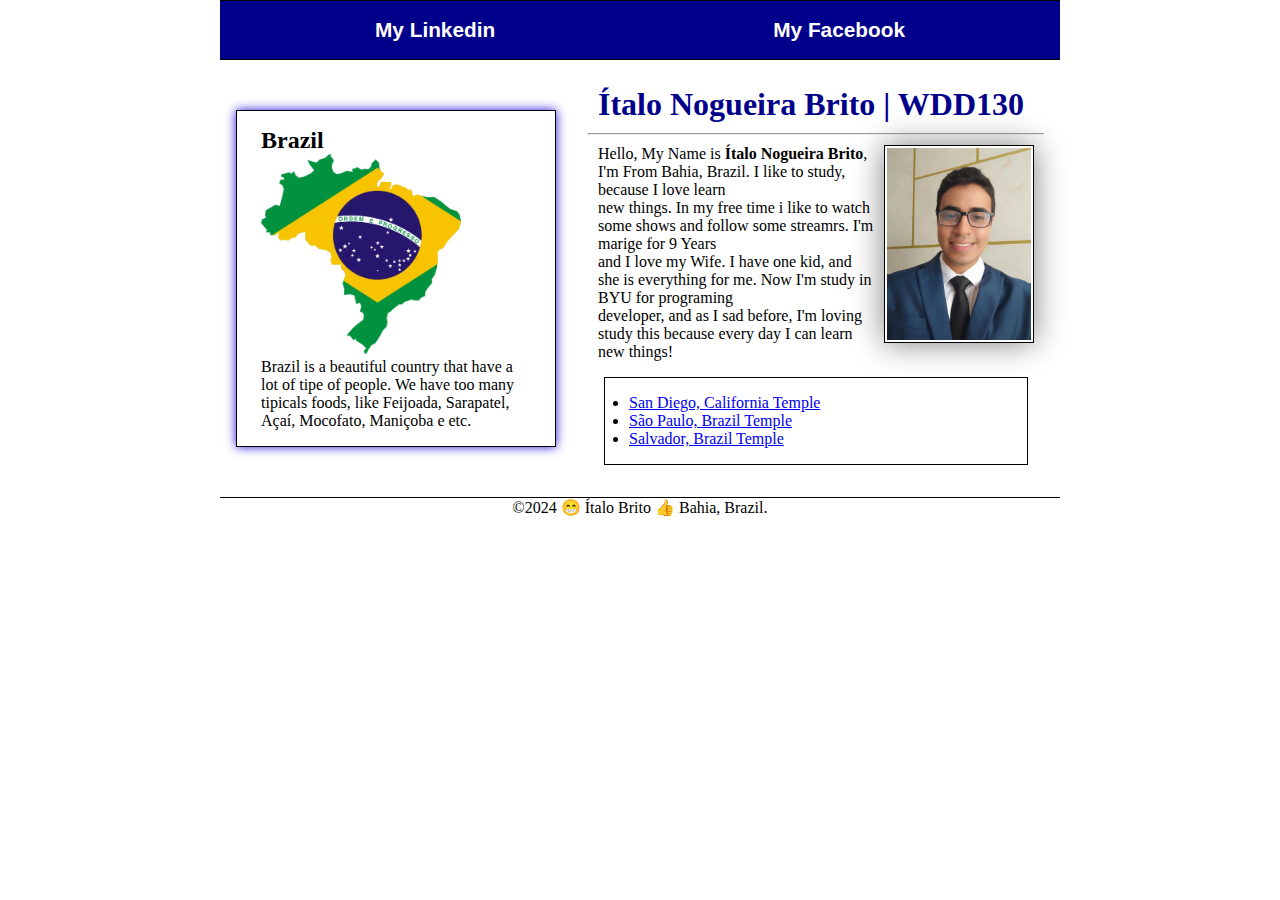
<file: index.html>
<!DOCTYPE html>
<html lang="en">
<head>
    <meta charset="UTF-8">
    <meta name="viewport" content="width=device-width, initial-scale=1.0">
    <title>Ítalo Nogueira Brito | WDD130</title>
    <meta name="description" content="Ítalo Brito, WDD130, Index Page">
    <meta name="author" content="Ítalo Brito">
    <link rel="stylesheet" href="style.css">
</head>
<body>
    <header>
        <nav>
            <a href="https://www.linkedin.com/in/ítalobrito/" target="_blank">My Linkedin</a>
            <a href="https://www.facebook.com/elder.brito.12/?locale=pt_BR" target="_blank">My Facebook</a>
        </nav>
    </header>
    <div class="grid">
        <main>
            <h1>Ítalo Nogueira Brito | WDD130</h1>
            <hr>
            <img src="images/profile.webp" alt="Hello, my name is Ítalo Brito" width="200">
            <p>Hello, My Name is <strong>Ítalo Nogueira Brito</strong>, I'm From Bahia, Brazil. I like to study, because I love learn <br>
               new things. In my free time i like to watch some shows and follow some streamrs. I'm marige for 9 Years <br>
               and I love my Wife. I have one kid, and she is everything for me. Now I'm study in BYU for programing <br>
               developer, and as I sad before, I'm loving study this because every day I can learn new things!
            <ul class="box">
                <li><a href="https://www.churchofjesuschrist.org/temples/details/san-diego-california-temple?lang=eng" target="_blank">San Diego, California Temple</a></li>
                <li><a href="https://www.churchofjesuschrist.org/temples/details/sao-paulo-brazil-temple?lang=eng" target="_blank">São Paulo, Brazil Temple</a></li>
                <li><a href="https://www.churchofjesuschrist.org/temples/details/salvador-brazil-temple?lang=eng" target="_blank">Salvador, Brazil Temple</a></li>
            </ul>   
        </main>
        <aside class="box">
            <h2>Brazil</h2>
            <img src="images/Brazil-Flag-Map.webp" alt="Brazil Flag Map">
            <p>Brazil is a beautiful country that have a lot of tipe of people. We have too many tipicals foods, like Feijoada, Sarapatel, Açaí, Mocofato, Maniçoba e etc.</p>
        </aside>
    </div>
    
    <footer>
        <p>&copy;2024 😁 Ítalo Brito 👍 Bahia, Brazil.</p>
    </footer>
    
</body>
<!--Last Date that was modified, 12/05/2024-->
</html>
</file>
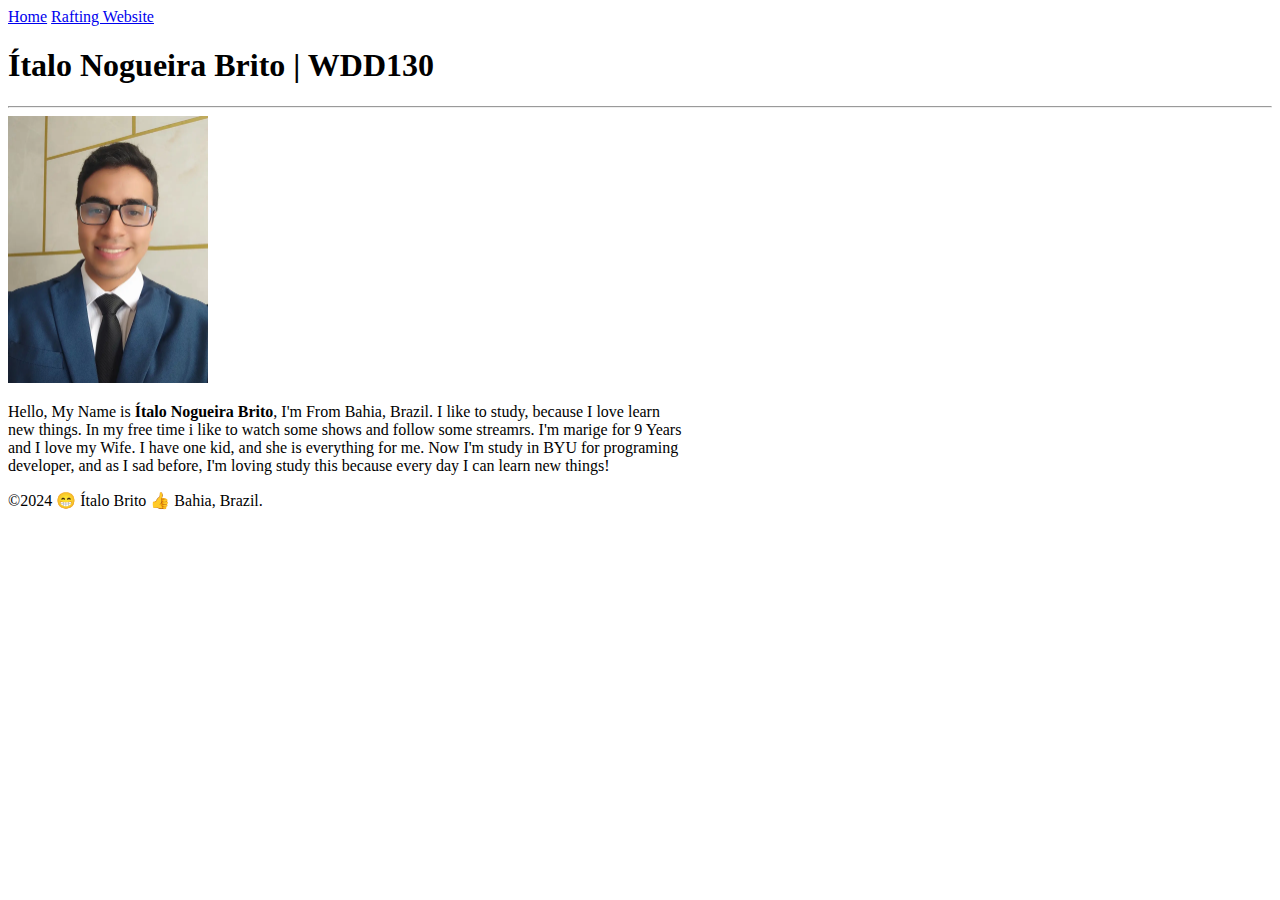
<file: Week01/index.html>
<!DOCTYPE html>
<html lang="en">
<head>
    <meta charset="UTF-8">
    <meta name="viewport" content="width=device-width, initial-scale=1.0">
    <title>Ítalo Nogueira Brito | WDD130</title>
</head>
<body>
    <header>
        <nav>
            <a href="#">Home</a>
            <a href="wwr/">Rafting Website</a>
        </nav>
    </header>
    <main>
        <h1>Ítalo Nogueira Brito | WDD130</h1>
        <hr>
        <img src="images/profile.webp" alt="Hello, my name is Ítalo Brito" width="200">
        <p>Hello, My Name is <strong>Ítalo Nogueira Brito</strong>, I'm From Bahia, Brazil. I like to study, because I love learn <br>
           new things. In my free time i like to watch some shows and follow some streamrs. I'm marige for 9 Years <br>
           and I love my Wife. I have one kid, and she is everything for me. Now I'm study in BYU for programing <br>
           developer, and as I sad before, I'm loving study this because every day I can learn new things!</p>
    </main>
    <footer>
        <p>&copy;2024 😁 Ítalo Brito 👍 Bahia, Brazil.</p>
    </footer>
    
</body>
</html>
</file>
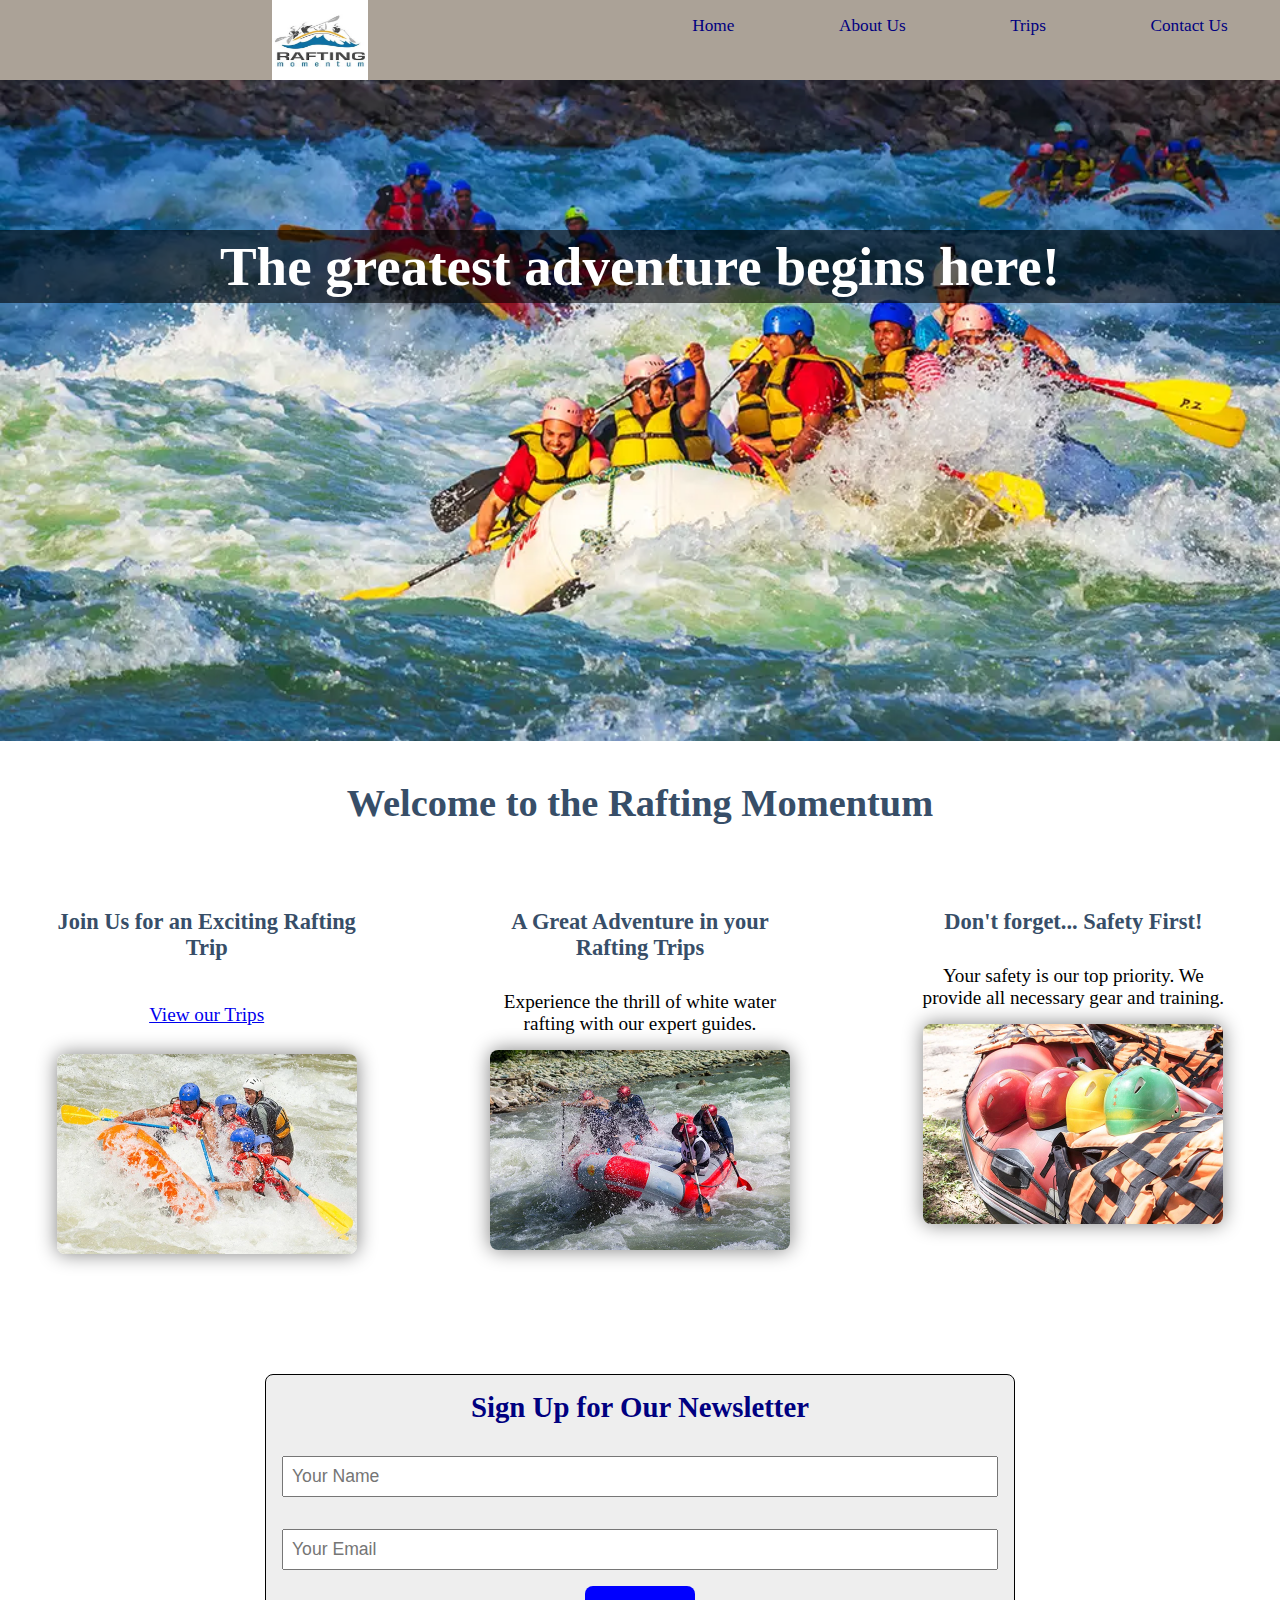
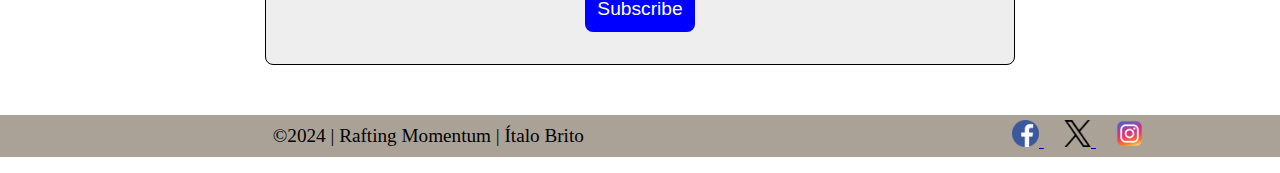
<file: wwr/index.html>
<!DOCTYPE html>
<html lang="en">
<head>
    <meta charset="UTF-8">
    <meta name="viewport" content="width=device-width, initial-scale=1.0">
    <meta name="description" content="Home">
    <title>Home Rifting Momentum</title>
    <link rel="stylesheet" href="styles/rafting.css">
    <link rel="preconnect" href="https://fonts.googleapis.com">
    <link rel="preconnect" href="https://fonts.gstatic.com" crossorigin>
    <link href="https://fonts.googleapis.com/css2?family=Bebas+Neue&family=Montserrat:ital,wght@0,100..900;1,100..900&display=swap" rel="stylesheet">
    
</head>
<body class="bodyc">
    <header class="grid1">
        <img src="images/rafting-momentum.jpg" alt="Logo">
        <nav>
            <a href="index.html">Home</a>
            <a href="about.html">About Us</a>
            <a href="trips.html">Trips</a>
            <a href="contact.html">Contact Us</a>
        </nav>
    </header>
    <main>
        <div class="hero">
            <img src="images/rafting-home.webp" alt="rafting-home">
            <h1>The greatest adventure begins here!</h1>            
        </div>
        <h1 class="h">Welcome to the Rafting Momentum</h1>        
        <div class="imgh">
            <div class="imgh1">
                <h3>Join Us for an Exciting Rafting Trip</h3>
                <a class="a" href="trips.html">View our Trips</a>
                <img class="imgh2" src="images/trip-visit.webp" alt="trip-visit" width="300">
            </div>
            <div class="imgh1">
                <h3>A Great Adventure in your Rafting Trips</h3>
                <p class="p">Experience the thrill of white water rafting with our expert guides.</p>
                <img class="imgh2" src="images/adventure.webp" alt="adventure" width="300">
            </div>
            <div class="imgh1">
                <h3>Don't forget... Safety First!</h3>
                <p class="p">Your safety is our top priority. We provide all necessary gear and training.</p>
                <img class="imgh2" src="images/history.webp" alt="safety" width="300">
            </div>
        </div>
        <form class="formh">
            <h2 class="legendh">Sign Up for Our Newsletter</h2>
            <label for="ifullname"></label>
            <input type="text" name="fullname" id="ifullname" placeholder="Your Name">
            <label for="iemail"></label>
            <input type="email" name="email" id="iemail" placeholder="Your Email">
            <button type="submit">Subscribe  </button>
        </form>
    </main>
    <footer>
        <p>&copy;2024 | Rafting Momentum | Ítalo Brito </p>
        <nav class="sociallinks">
            <a href="https://facebook.com"> <img src="images/facebook-logo.webp" alt="Facebook">
            </a>                
            <a href="https://x.com"> <img src="images/X.webp" alt="X">
            </a>                
            <a href="https://instagram.com"> <img src="images/instagram-logo.webp" alt="Instagram"> 
            </a>                   
        </nav>
    </footer>
</body>
</html>
</file>
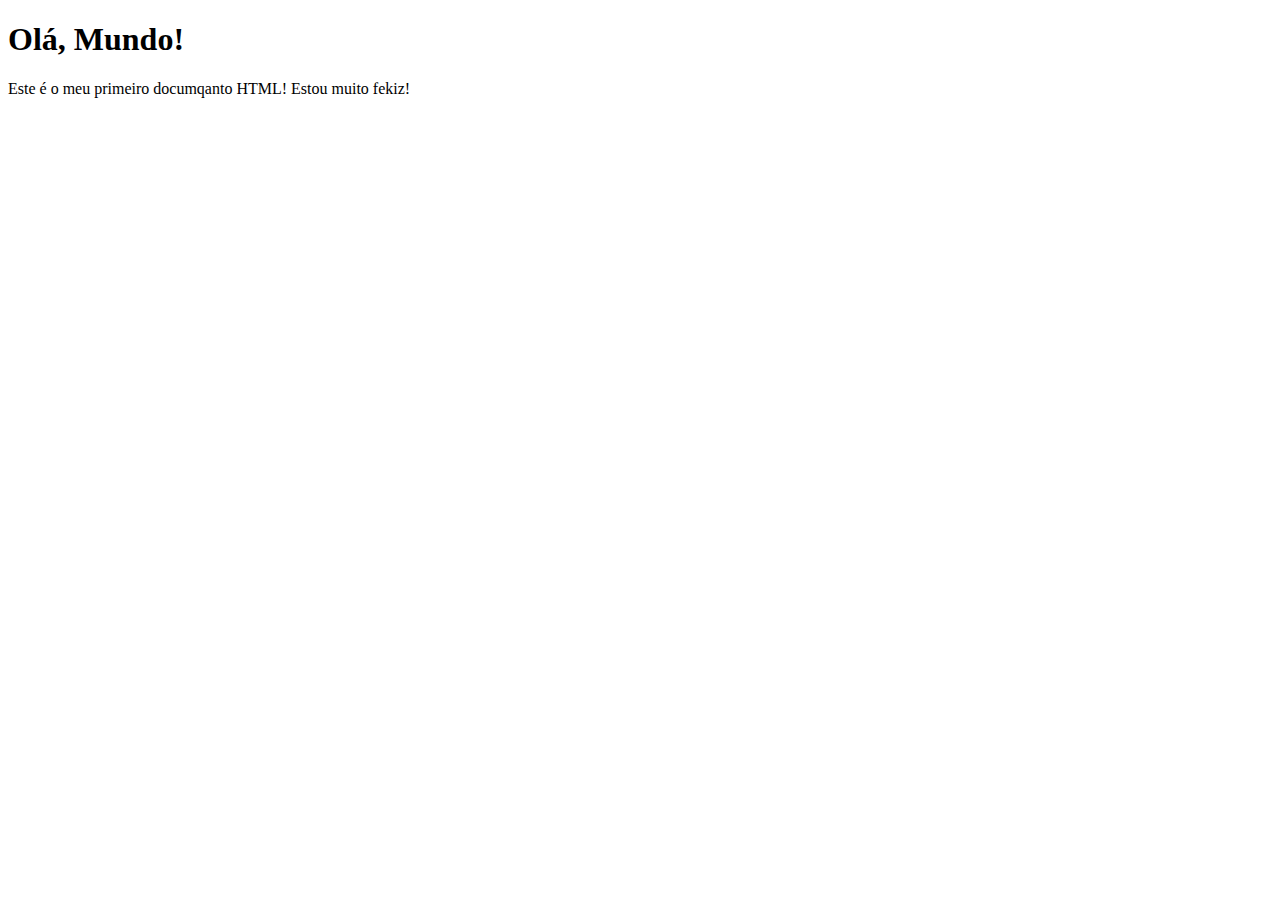
<file: test.html>
<!DOCTYPE html>
<html lang="en">
<head>
    <meta charset="UTF-8">
    <meta name="viewport" content="width=device-width, initial-scale=1.0">
    <title>Perimeira Atividade</title>
</head>
<body>
    <h1>Olá, Mundo!</h1>
    <p>Este é o meu primeiro documqanto HTML! Estou muito fekiz!</p>
    
</body>
</html>
</file>
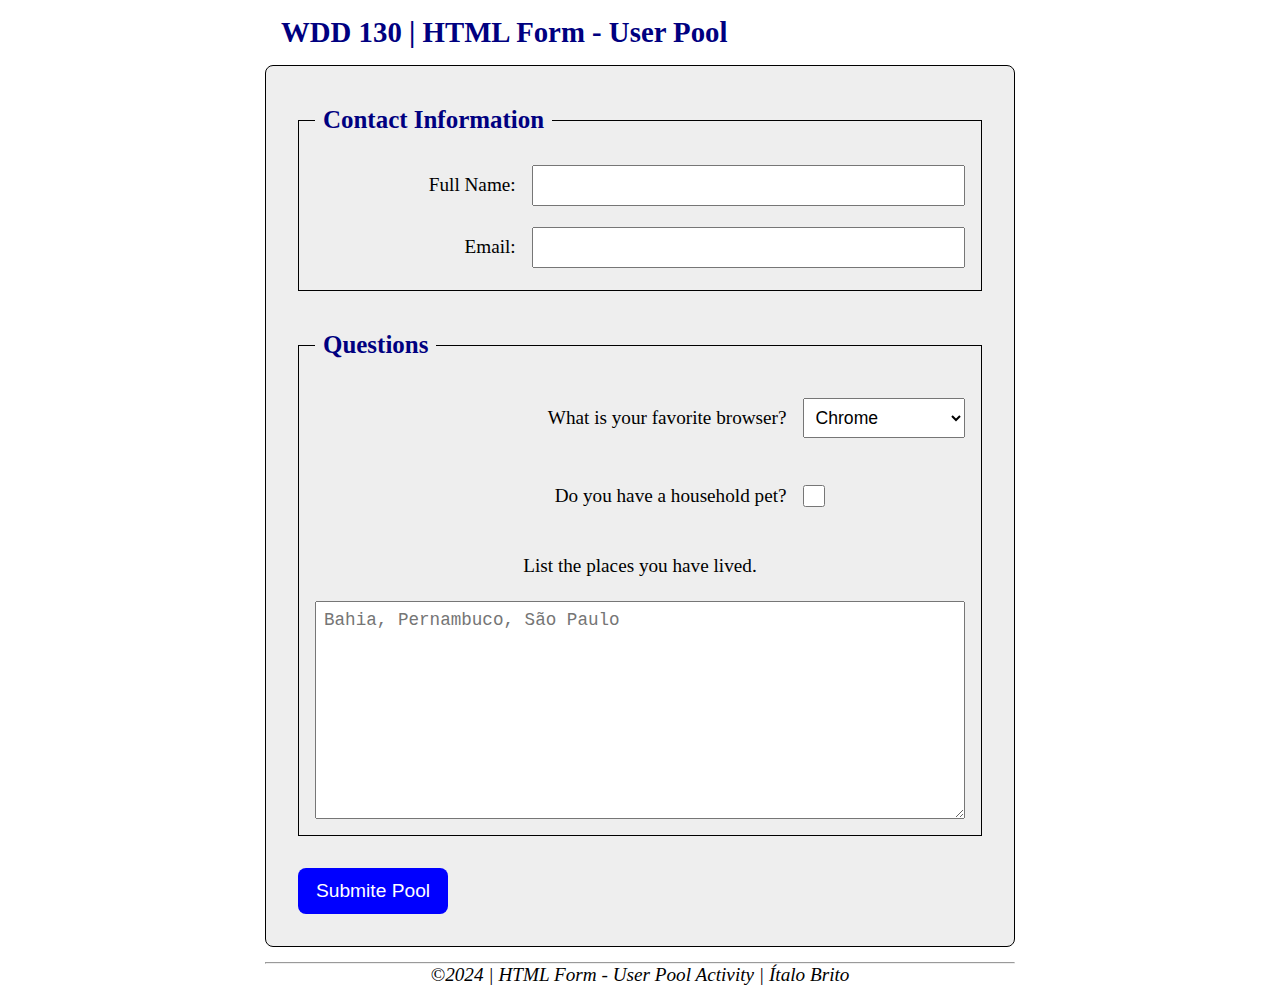
<file: week05/poll-form.htm>
<!DOCTYPE html>
<html lang="en">
<head>
    <meta charset="UTF-8">
    <meta name="viewport" content="width=device-width, initial-scale=1.0">
    <title>WDD 130 | HTML Form - User Pool</title>
    <link rel="stylesheet" href="style/poll-form.css">
</head>
<body>
    <header>
        <h1>WDD 130 | HTML Form - User Pool</h1>
    </header>
    <main>
        <form>
            <fieldset>
                <legend>Contact Information</legend>
                <div class="form-item column2">
                    <label for="ifullname">Full Name: </label>
                    <input type="text" name="fullname" id="ifullname">
                </div>
                <div class="form-item column2">
                    <label for="iuseremail">Email: </label>
                    <input type="email" name="useremail" id="iuseremail">
                </div>
            </fieldset>
            <fieldset>
                <legend>Questions</legend>
                <div class="form-item column1">
                    <label for="ibrowser">What is your favorite browser? </label>
                    <select name="browser" id="ibrowser">
                        <option value="chrome">Chrome</option>
                        <option value="firefox">Firefox</option>
                        <option value="edge">Edge</option>
                        <option value="opera">Opera</option>
                        <option value="safari">Safari</option>
                        <option value="other">Other</option>
                    </select>
                </div>
                <div class="form-item column1">
                    <label for="ipet">Do you have a household pet? </label>
                    <input type="checkbox" name="pet" id="ipet">
                </div>
                <label class="i" for="ifeedback">List the places you have lived.</label>
                <textarea name="feedback" id="ifeedback" placeholder="Bahia, Pernambuco, São Paulo" rows="10"></textarea>
            </fieldset>
            <button type="submit">Submite Pool  </button>
        </form>
    </main>    
    <footer>
        <hr>
        <p>&copy;2024 | HTML Form - User Pool Activity | Ítalo Brito</p>
    </footer>
</body>
</html>
</file>
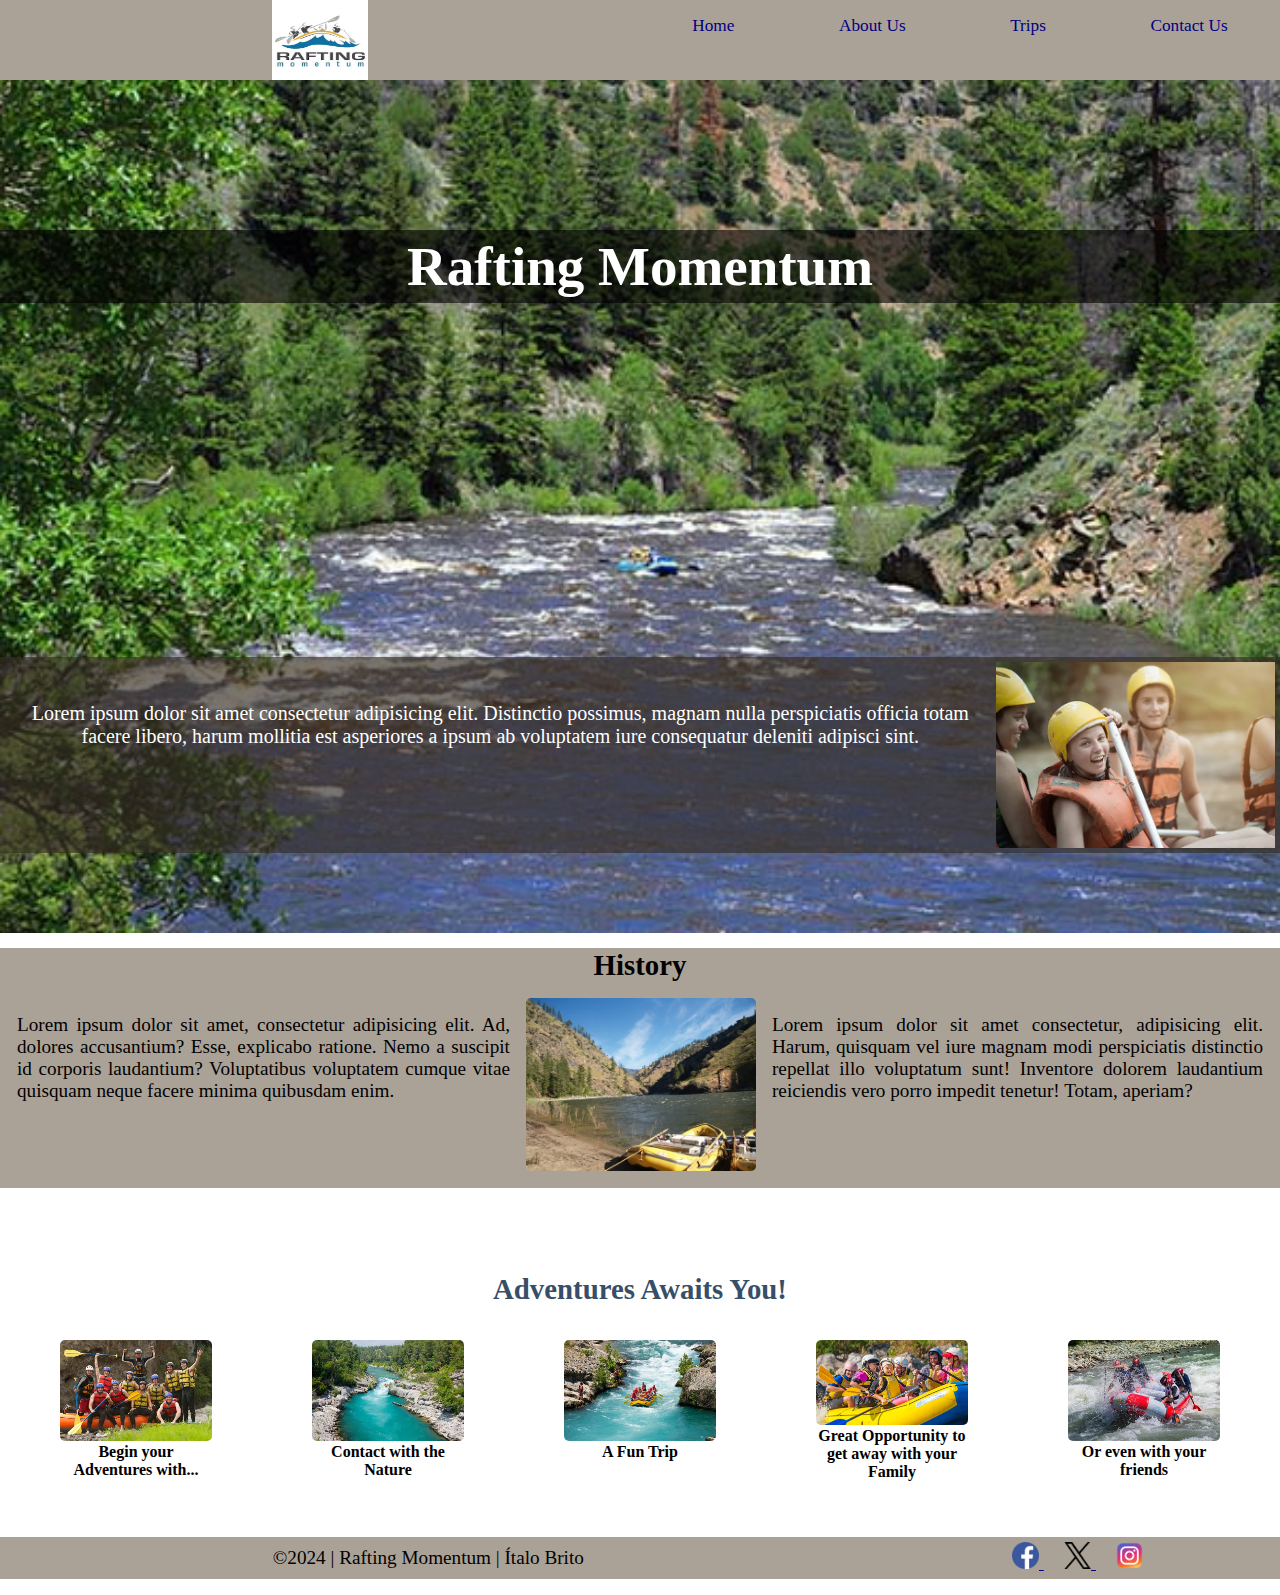
<file: wwr/about.html>
<!DOCTYPE html>
<html lang="en">
<head>
    <meta charset="UTF-8">
    <meta name="viewport" content="width=device-width, initial-scale=1.0">
    <meta name="description" content="About Us">
    <title>About Us Rifting Momentum</title>
    <link rel="stylesheet" href="styles/rafting.css">
    <link rel="preconnect" href="https://fonts.googleapis.com">
    <link rel="preconnect" href="https://fonts.gstatic.com" crossorigin>
    <link href="https://fonts.googleapis.com/css2?family=Bebas+Neue&family=Montserrat:ital,wght@0,100..900;1,100..900&display=swap" rel="stylesheet">
    
</head>
<body class="bodyc">
    <header class="grid1">
        <img src="images/rafting-momentum.jpg" alt="Logo">
        <nav>
            <a href="index.html">Home</a>
            <a href="about.html">About Us</a>
            <a href="trips.html">Trips</a>
            <a href="contact.html">Contact Us</a>
        </nav>
    </header>
    <main>
        <div class="hero">
            <img src="images/background-main.jpg" alt="Background image">
            <h1>Rafting Momentum</h1>
            <article>
                <img src="images/happy.webp" alt="happy">
                <p>Lorem ipsum dolor sit amet consectetur adipisicing elit. Distinctio possimus, magnam nulla perspiciatis officia totam facere libero, harum mollitia est asperiores a ipsum ab voluptatem iure consequatur deleniti adipisci sint.</p>
            </article>
        </div>
        <section class="sec1">
            <h2>History</h2>
            <div class="sec3">
                <p>Lorem ipsum dolor sit amet, consectetur adipisicing elit. Ad, dolores accusantium? Esse, explicabo ratione. Nemo a suscipit id corporis laudantium? Voluptatibus voluptatem cumque vitae quisquam neque facere minima quibusdam enim.</p>            
                <img src="images/history1.webp" alt="History img">
                <p>Lorem ipsum dolor sit amet consectetur, adipisicing elit. Harum, quisquam vel iure magnam modi perspiciatis distinctio repellat illo voluptatum sunt! Inventore dolorem laudantium reiciendis vero porro impedit tenetur! Totam, aperiam?</p>
            </div>            
        </section>
        <section class="sec2">
            <h2 class="h2a">Adventures Awaits You!</h2>
            <div class="grid2">
                <figure class="grid-img">
                    <img src="images/img1.jpg" alt="Rafting1" width="180">
                    <sub>Begin your Adventures with...</sub>
                </figure>    
                <figure class="grid-img">
                    <img src="images/img2.jpg" alt="Rafting2" width="180">
                    <sub>Contact with the Nature</sub>
                </figure>               
                <figure class="grid-img">
                    <img src="images/img3.webp" alt="Rafting3" width="180">
                    <sub>A Fun Trip</sub>
                </figure>                
                <figure class="grid-img">
                    <img src="images/img4.webp" alt="Rafting4" width="180">
                    <sub>Great Opportunity to get away with your Family</sub>
                </figure>               
                <figure class="grid-img">    
                    <img src="images/img5.webp" alt="Rafting5" width="180">
                    <sub>Or even with your friends</sub>
                </figure>
            </div>
            
            
        </section>
    </main>
    <footer>
        <p>&copy;2024 | Rafting Momentum | Ítalo Brito </p>
        <nav class="sociallinks">
            <a href="https://facebook.com"> <img src="images/facebook-logo.webp" alt="Facebook" >
            </a>                
            <a href="https://x.com"> <img src="images/X.webp" alt="X">
            </a>                
            <a href="https://instagram.com"> <img src="images/instagram-logo.webp" alt="Instagram"> 
            </a>                   
        </nav>
    </footer>
</body>
</html>
</file>
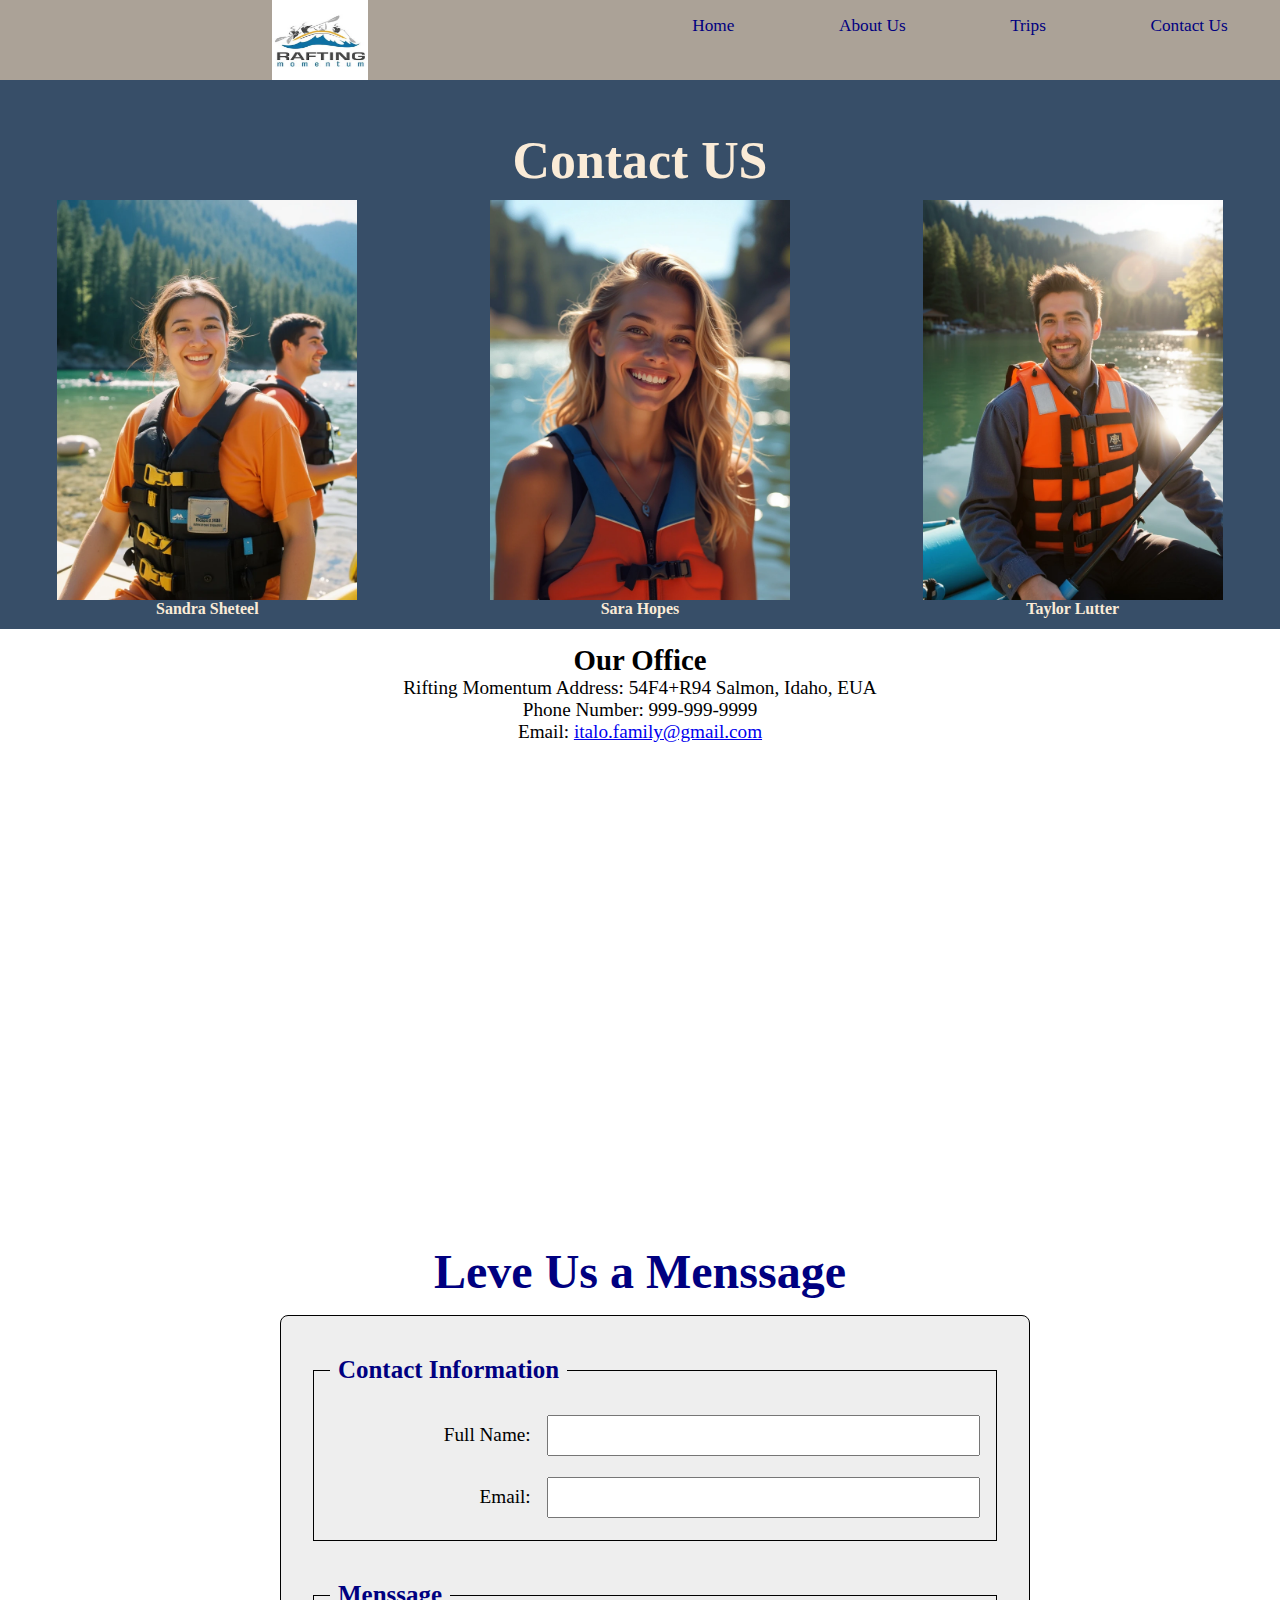
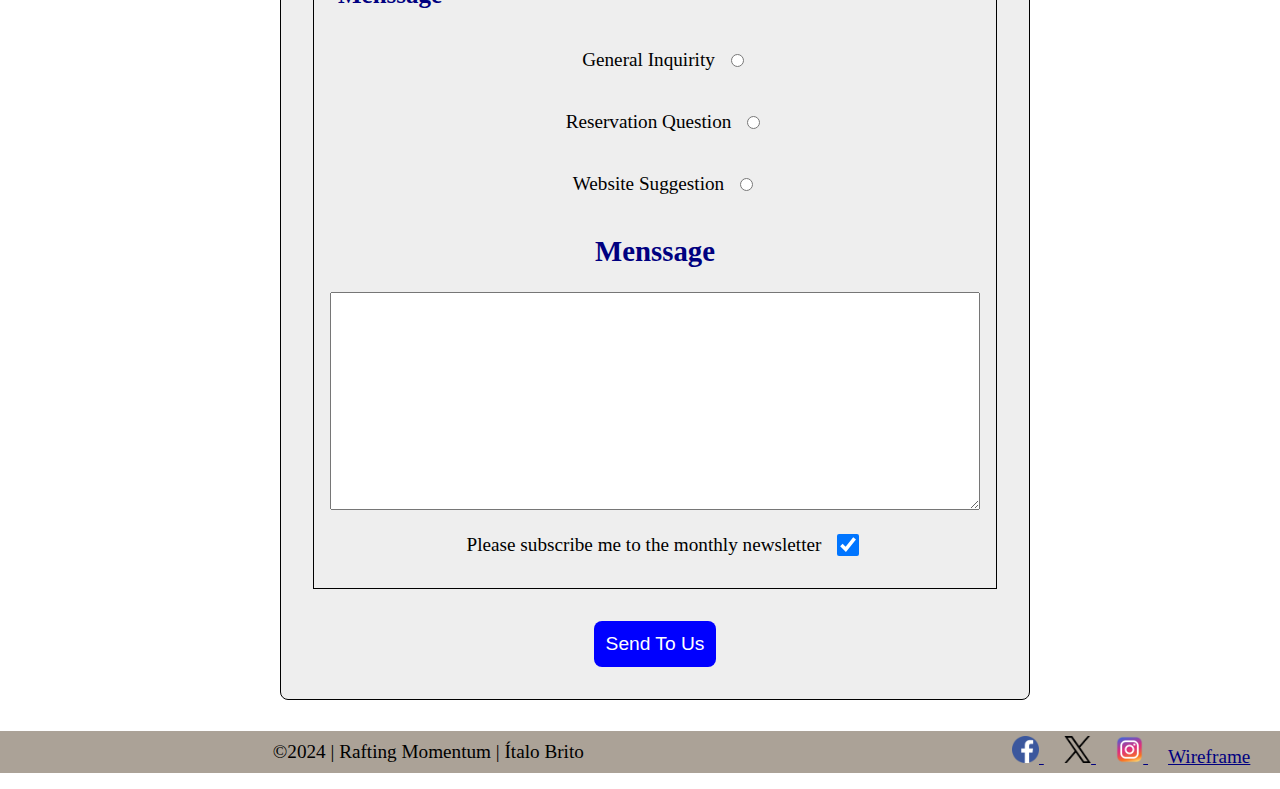
<file: wwr/contact.html>
<!DOCTYPE html>
<html lang="en">
<head>
    <meta charset="UTF-8">
    <meta name="viewport" content="width=device-width, initial-scale=1.0">
    <meta name="description" content="Contact Us">
    <title>Contact Us Rifting Momentum</title>
    <link rel="stylesheet" href="styles/rafting.css">
    <link rel="preconnect" href="https://fonts.googleapis.com">
    <link rel="preconnect" href="https://fonts.gstatic.com" crossorigin>
    <link href="https://fonts.googleapis.com/css2?family=Bebas+Neue&family=Montserrat:ital,wght@0,100..900;1,100..900&display=swap" rel="stylesheet">
    
</head>
<body class="bodyc">
    <header class="grid1">
        <img src="images/rafting-momentum.jpg" alt="Logo">
        <nav>
            <a href="index.html">Home</a>
            <a href="about.html">About Us</a>
            <a href="trips.html">Trips</a>
            <a href="contact.html">Contact Us</a>
        </nav>
    </header>
    <main>
        <div class="contact">
            <h1>Contact US</h1>
            <div class="gridc">
                <figure class="grid-imgc">
                    <img src="images/happy-employee1.webp" alt="Sandra Sheteel" width="300">
                    <sub>Sandra Sheteel</sub>
                </figure>
                <figure class="grid-imgc">
                    <img src="images/happy-employee2.webp" alt="Sara Hopes" width="300">
                    <sub>Sara Hopes</sub>
                </figure>
                <figure class="grid-imgc">
                    <img src="images/happy-employee3.webp" alt="Taylor Luttor" width="300">
                    <sub>Taylor Lutter</sub>
                </figure>
            </div>
        </div>
        <div class="office">
            <h2>Our Office</h2>
            <p>Rifting Momentum Address: 54F4+R94 Salmon, Idaho, EUA</p>
            <p>Phone Number: 999-999-9999 </p>
            <p>Email: <a href="italo.family@gmail.com">italo.family@gmail.com</a></p>
            <div class="map">
                <iframe src="https://www.google.com/maps/embed?pb=!1m17!1m12!1m3!1d2812.6398202564624!2d-113.89657255152417!3d45.17414302369967!2m3!1f0!2f0!3f0!3m2!1i1024!2i768!4f13.1!3m2!1m1!2zNDXCsDEwJzI4LjMiTiAxMTPCsDUzJzM4LjYiVw!5e0!3m2!1spt-BR!2sbr!4v1734490605219!5m2!1spt-BR!2sbr" width="600" height="450" style="border:0;" allowfullscreen="" loading="lazy" referrerpolicy="no-referrer-when-downgrade"></iframe>
            </div>
        </div>
        <div class="msg">
            <h1 class="msgt">Leve Us a Menssage</h1>
            <form>
                <fieldset>
                    <legend>Contact Information</legend>
                    <div class="form-item column1">
                        <label for="ifullname">Full Name: </label>
                        <input type="text" name="fullname" id="ifullname">
                    </div>
                    <div class="form-item column1">
                        <label for="iemail">Email: </label>
                        <input type="email" name="email" id="iemail">
                    </div>
                </fieldset>
                <fieldset>
                    <legend>Menssage</legend>
                    <div class="form-item column2">
                        <label for="inquirity">General Inquirity</label>
                        <input type="radio" name="menssage" id="inquirity">
                    </div>
                    <div class="form-item column2">
                        <label for="iquestion">Reservation Question</label>
                        <input type="radio" name="menssage" id="iquestion">
                    </div>
                    <div class="form-item column2">
                        <label for="isuggestion">Website Suggestion</label>
                        <input type="radio" name="menssage" id="isuggestion">
                    </div>
                    <label class="i" for="imsg">Menssage</label>
                    <textarea name="msg" id="imsg" cols="30" rows="10"></textarea>
                    <div class="form-item column3">
                        <label for="ichek">Please subscribe me to the monthly newsletter</label>
                        <input type="checkbox" name="chek" id="ichek" checked>
                    </div>
                </fieldset>
                <button type="submit">Send To Us</button>
            </form>
        </div>
    </main>
    <footer>
        <p>&copy;2024 | Rafting Momentum | Ítalo Brito </p>
        <nav class="sociallinks">
            <a href="https://facebook.com"> <img src="images/facebook-logo.webp" alt="Facebook">
            </a>                
            <a href="https://x.com"> <img src="images/X.webp" alt="X">
            </a>                
            <a href="https://instagram.com"> <img src="images/instagram-logo.webp" alt="Instagram"> 
            </a>
            <a href="https://app.moqups.com/R0zZPrgSczUWxQ0CBO9Pwn0eR3wbSJV9/edit/page/ad64222d5" target="_blank">Wireframe
            </a>                   
        </nav>
    </footer>
</body>
</html>
</file>
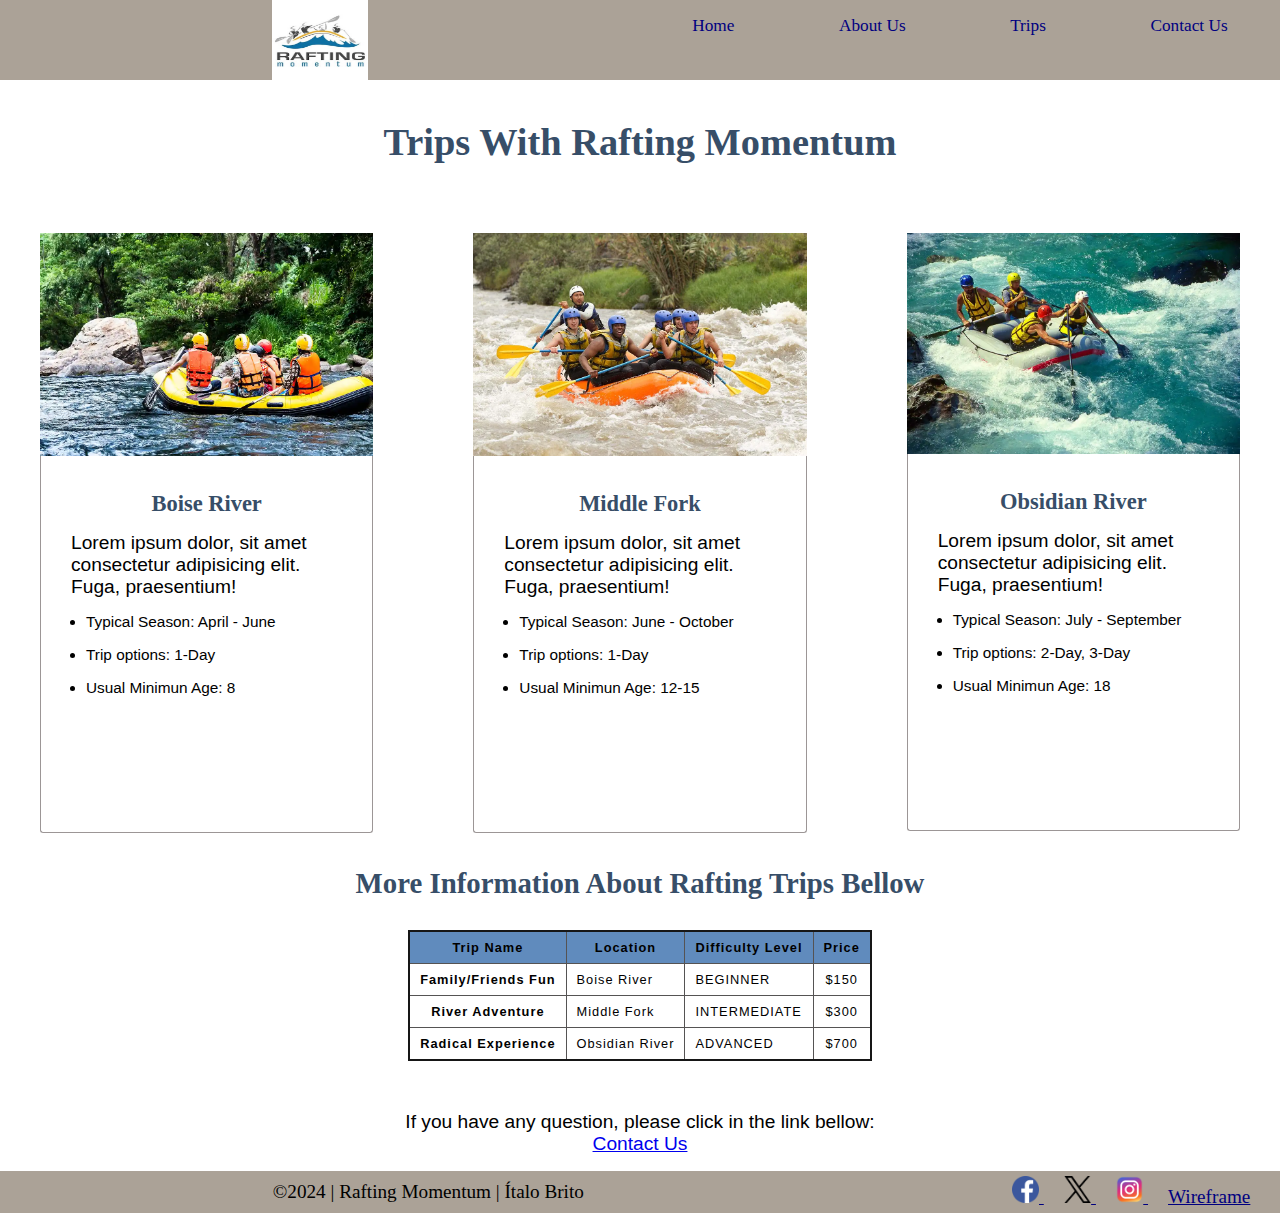
<file: wwr/trips.html>
<!DOCTYPE html>
<html lang="en">
<head>
    <meta charset="UTF-8">
    <meta name="viewport" content="width=device-width, initial-scale=1.0">
    <meta name="description" content="Trips">
    <title>Trips Rifting Momentum</title>
    <link rel="stylesheet" href="styles/rafting.css">
    <link rel="preconnect" href="https://fonts.googleapis.com">
    <link rel="preconnect" href="https://fonts.gstatic.com" crossorigin>
    <link href="https://fonts.googleapis.com/css2?family=Bebas+Neue&family=Montserrat:ital,wght@0,100..900;1,100..900&display=swap" rel="stylesheet">
    
</head>
<body class="bodyc">
    <header class="grid1">
        <img src="images/rafting-momentum.jpg" alt="Logo">
        <nav>
            <a href="index.html">Home</a>
            <a href="about.html">About Us</a>
            <a href="trips.html">Trips</a>
            <a href="contact.html">Contact Us</a>
        </nav>
    </header>
    <main>
        <h1 class="h">Trips With Rafting Momentum</h1>
        <div class="gridc">
            <figure class="grid-imgt">
                <img src="images/trip1.webp" alt="trip1" width="400">
                <div class="trips-square1">
                    <h3>Boise River</h3>
                    <p class="pt">Lorem ipsum dolor, sit amet consectetur adipisicing elit. Fuga, praesentium!</p>
                    <ul>
                        <li>Typical Season:  April - June</li>
                        <li>Trip options: 1-Day</li>
                        <li>Usual Minimun Age: 8</li>
                    </ul>
                </div>
            </figure>
            <figure class="grid-imgt">
                <img src="images/trip2.webp" alt="trip2" width="400">
                <div class="trips-square2">
                    <h3>Middle Fork</h3>
                    <p class="pt">Lorem ipsum dolor, sit amet consectetur adipisicing elit. Fuga, praesentium!</p>
                    <ul>
                        <li>Typical Season: June - October</li>
                        <li>Trip options: 1-Day</li>
                        <li>Usual Minimun Age: 12-15 </li>
                    </ul>
                </div>
            </figure>
            <figure class="grid-imgt">
                <img src="images/trip3.webp" alt="trip3" width="400">
                <div class="trips-square3">
                    <h3>Obsidian River</h3>
                    <p class="pt">Lorem ipsum dolor, sit amet consectetur adipisicing elit. Fuga, praesentium!</p>
                    <ul>
                        <li>Typical Season:  July - September</li>
                        <li>Trip options: 2-Day, 3-Day</li>
                        <li>Usual Minimun Age: 18</li>
                    </ul>
                </div>
            </figure>
        </div>
        <h3 class="ht">More Information About Rafting Trips Bellow</h3>
        <table>            
            <thead>
              <tr>
                <th scope="col">Trip Name</th>
                <th scope="col">Location</th>
                <th scope="col">Difficulty Level</th>
                <th scope="col">Price</th>
              </tr>
            </thead>
            <tbody>
              <tr>
                <th scope="row">Family/Friends Fun</th>
                <td>Boise River</td>
                <td>BEGINNER</td>
                <td>$150</td>
              </tr>
              <tr>
                <th scope="row">River Adventure</th>
                <td>Middle Fork</td>
                <td>INTERMEDIATE</td>
                <td>$300</td>
              </tr>
              <tr>
                <th scope="row">Radical Experience</th>
                <td>Obsidian River</td>
                <td>ADVANCED</td>
                <td>$700</td>
              </tr>
            </tbody>
        </table> 
        <div class="contactt">
            <p>If you have any question, please click in the link bellow:</p>
            <a href="contact.html">Contact Us</a>
        </div>         
    </main>
    <footer>
        <p>&copy;2024 | Rafting Momentum | Ítalo Brito </p>
        <nav class="sociallinks">
            <a href="https://facebook.com"> <img src="images/facebook-logo.webp" alt="Facebook">
            </a>                
            <a href="https://x.com"> <img src="images/X.webp" alt="X">
            </a>                
            <a href="https://instagram.com"> <img src="images/instagram-logo.webp" alt="Instagram"> 
            </a>
            <a href="https://app.moqups.com/sN8ljfcf2EF5DKh1W7FWC9vCBPxxiUqb/edit/page/ad64222d5" target="_blank">Wireframe</a>                   
        </nav>
    </footer>
</body>
</html>
</file>
<file: style.css>
:root {
    --heading-text-color: black;
    --border: 1px solid rgb(0, 0, 0);    
}

* {
    margin: auto;
    padding: 0;
    box-sizing: border-box;
}

/*Class Selectors*/
.box{
    margin: 1rem;
    border: var(--border);
    padding: 1rem 1.5rem;
    background-color: white;
    color: var(--heading-text-color);
}

nav {
    background-color: darkblue;
    padding: 1rem;
    display: flex;    
    justify-content: space-evenly;
    align-items: center;
    
}

nav a {    
    display: block;
    padding: 1px;
    font-family: sans-serif;
    font-size: 1.3rem;
    font-weight: 700;
    color: white;
    text-decoration: none;
}

h1 {
    color: darkblue;
    margin: 10px;
}

main img {
    width: 150px;
    margin: 10px;
    height: auto;
    border: var(--border);
    padding: 2px;
    box-shadow: 0 0 30px gray;    
    float: right;
    
}

p {
    padding: 0;
}
.grid {
    display: grid;
    align-items: center;
}

main {    
    margin: 1rem;
    grid-column: 2;
}

main p {
    margin: 10px;
}

aside {
    width: 20rem;    
    box-shadow: 0 0 10px rgb(38, 19, 212);    
    position: relative;    
    grid-column: 1;
    grid-row: 1;
}

aside img {
    width: 200px;
    height: auto;
    
}

header, .grid, footer {    
    border-top: var(--border);    
    width: 840px;
    margin: 0 auto;
    
}

footer {
    text-align: center;
}
</file>
<file: wwr/styles/rafting.css>
:root {
    --background-color1: #413532;
    --background-color2: #374e68;
    --background-color3: #415D16;
    --background-color4: #ABA297;
    --text-color: black;
}

*{
    margin: 0;
    padding: 0;
    box-sizing: border-box;    
}

.hero{
    max-width: 1400px;    
    position: relative;
    display: flex;
    align-items: start;
    justify-content: center;
    margin: 0 auto;
    
    
}

.hero img{    
    display: block;
    width: 100%;
    height: auto;
}


.hero h1{
    background-color: rgba(0, 0, 0, 0.6);
    position: absolute;
    width: 100%;
    color: white;
    font-size: 55px;    
    padding: 5px;
    margin-top: 150px;
    text-align: center;
    
    
          
}

.hero article{
    background-color: #352d23a6;
    position: absolute; 
    bottom: 80px; 
    padding: 5px;
    font-size: 20px;   
    color: white;     
}
.hero article p {
    margin-top: 40px; 
    text-align: center;
}

.hero article img {    
    float: right;
    width: 22%;       
    margin: auto;
    height: auto;
    text-align: center;
       
}
.h2a{
    text-align: center;
    padding: 15px;
    color: #374e68;
}
footer {
    background-color: #ABA297;
    margin: 1rem auto;
    display: grid;
    grid-template-columns: 4fr 2fr;
    padding: 5px;       
}
footer p{
    align-self: center;
    text-align: center;
    font-size: 1em;
    
}
.sociallinks {
    text-decoration: none; 
    margin-left: 150px;
    
              
}

.sociallinks a {
    padding: 5px 10px;
    width: 12%;
    color: navy;    
}
.sociallinks a img{
    max-width: 100%;
    width: 10%;
    
      
}

.grid1 {
    margin: 0 auto;
    display: grid;
    grid-template-columns: 1fr 1fr;      
}

.grid1 img{
    height: 85px;
}
header{
    background-color: var(--background-color4);
    margin: 0;
    padding: 0;
    height: 80px;
}
header nav {
    display: flex;
    flex-wrap: wrap;
    list-style: none;
    padding: 0;
    font-size: .9em;
}
header nav a {   
    padding: 1rem 3rem;
    text-decoration: none;
    color: navy;
    margin: 0 auto;             
}

header nav a:hover {
    color:aqua;
    font-weight: 700;
    text-decoration: underline;
}
header img {
    margin: 0 auto;
    height: auto;
    width: 15%;
    background-image: none;

}
.sec3 {
    margin: 1rem auto;
    display: flex;
    align-items: flex-start;
    
}
.sec3 img{
    max-width: 100%;
    width: 18%;    
    border-radius: 5px;
}
.sec3 p{
    padding: 1rem;
    text-align:justify;
}
.sec1{
    text-align: center;
    background-color: #ABA297;
    padding: 1px;
    margin-top: 15px;
    
}

.sec2 {
    padding: 20px;
    border-radius: 10px;
    color: #000000;
}

.sec2 h2 {
    margin-top: 50px;
    text-align: center;
}

.grid2 {
    display: grid;
    grid-template-columns: repeat(5, 1fr);
    gap: 20px;
}

.grid-img {
    display: flex;
    flex-direction: column;
    align-items: center;
    margin-block-start: 1em;
    margin-block-end: 1em;
    margin-inline-start: 40px;
    margin-inline-end: 40px;
    unicode-bidi: isolate;
}

.grid-img img {
    max-width: 100%;
    height: auto;
    border-radius: 5px;
}

.grid-img sub {
    text-align: center;
    margin-top: 2px;
    color: #000000;
    font-weight: bolder;
}
.bodyc{
    font-family:Georgia, 'Times New Roman', Times, serif;
    font-size: 1.2rem;
    background-color: white;
    
}

.contact{
    background-color: #374e68;
    padding: 1px;    
    position: relative;    
}

.contact h1 {
    margin-top: 50px;
    text-align: center;
    font-size: 2.7em;
    color:antiquewhite ;
}
.grid-imgc {
    display: flex;
    flex-direction: column;
    align-items: center;
    margin-block-start: 1em;
    margin-block-end: 1em;
    margin-inline-start: 40px;
    margin-inline-end: 40px;
    unicode-bidi: isolate;
    color: antiquewhite;
    font-weight: bolder;
    margin: 0 auto;
    padding: 10px;
}
.gridc {
    display: grid;
    grid-template-columns: repeat(3, 1fr);
    gap: 20px;
}

.office{
    margin: 0 auto;
    width: 750px;
    padding: 15px;
    text-align: center;
    gap: 20px;
}

.msg{
    margin: 0 auto;
    width: 750px;
    padding: 15px;
}

.msgt{
    margin: 1rem;
    font-size: 2.5em;
    color: navy;
    text-align: center;
}

form{
    width: 750px;
    margin: 0 auto;
    background-color: #eee;
    padding: 1rem;
    border: 1px solid black;
    border-radius: 0.5rem;
    display: grid;           
}  
.formh{
    margin-top: 100px;
    margin-bottom: 50px;
} 
fieldset{
    display: grid;
    grid-gap: .5rem;
    margin: 1rem;
    padding: 1rem;
    border: 1px solid black;
}
legend{
    padding: .5rem;
    color: navy;
    font-size: 1.3em;
    font-weight: bold;
}
.legendh{
    text-align: center;
    color: navy;
}
label{
    text-align: right;
    padding: 1rem;
}

input, select, textarea{
    padding: .5rem;
    font-size: 1.1rem;    
}
input[type="checkbox"]{
    width: 22px;
    height: 22px;
    vertical-align: bottom;
}

.form-item{
    display: grid;
    align-items: center;
}
.column2{
    grid-template-columns: 1fr .5fr;
    display: flex;
    justify-self: center;
}
.column1{
    grid-template-columns: 1fr 2fr;
}
.column3{
    grid-template-columns: 1fr 1fr;
    display: flex;
    justify-self: center;
}
.i{
    text-align: center;
    font-size: 1.5em;
    color: navy;
    font-weight: bold;
}

button{
    background-color: blue;
    text-align: center;
    padding: .75rem;
    color: white;
    border-radius: 0.5rem;
    font-size: 1.2rem;
    margin: 1rem;
    border: none;    
    display: flex; 
    justify-self: center;   
}
button:hover{
    background-color: rgb(26, 117, 133);
}
.imgh{
    display: grid;
    grid-template-columns: repeat(3, 1fr);
    gap: 20px;
    margin: 0 auto;
    max-width: 100%;
}
.imgh1{
    display: flex;
    flex-direction: column;
    align-items: center;
    margin-block-start: 1em;
    margin-block-end: 1em;
    margin-inline-start: 40px;
    margin-inline-end: 40px;
    unicode-bidi: isolate;
    max-width: 100%;
}
.imgh2{
    border-radius: .5rem;    
    box-shadow: 0 0 20px gray;
}
h3{
    text-align: center;
    padding: 15px;
    color: #374e68;
}
.p{
    text-align: center;
    padding: 15px;
}
.a{
    text-align: center;
    padding: 28px;
}
.h{
    text-align: center;
    margin: 0 auto; 
    margin-top: 40px;
    margin-bottom: 50px;
    color: #374e68;   
}
table {
    border-collapse: collapse;
    border: 2px solid rgb(22, 22, 22);
    font-family: Arial, Helvetica, sans-serif;
    font-size: 0.8rem;
    letter-spacing: 1px;
    margin: 0 auto;
    margin-bottom: 50px;
}
th,
td {
  border: 1px solid rgb(85, 83, 83);
  padding: 8px 10px;
}
td:last-of-type {
    text-align: center;
}
  
tbody > tr:nth-of-type(even) {
    background-color: rgb(255, 255, 255);
}
thead{
    background-color:#608bbd;
}
.grid-imgt{
    display: flex;
    flex-direction: column;
    align-items: center;
    margin-block-start: 1em;
    margin-block-end: 1em;
    margin-inline-start: 40px;
    margin-inline-end: 40px;
    unicode-bidi: isolate;
    
}
.grid-imgt img {
    max-width: 100%;
    height: auto;
    
}
.trips-square1{
    border: 1px solid rgb(156, 150, 150);    
    padding: 20px 30px 120px 30px;
    margin-bottom: 100px;
    border-top: none;
    border-bottom-right-radius: .2rem;
    border-bottom-left-radius: .2rem; 
    margin: 0 auto;   
}
.trips-square2{
    border: 1px solid rgb(156, 150, 150);    
    padding: 20px 30px 120px 30px;
    margin-bottom: 100px;
    border-top: none;
    border-bottom-right-radius: .2rem;
    border-bottom-left-radius: .2rem;
    margin: 0 auto; 
}
.trips-square3{
    border: 1px solid rgb(156, 150, 150);    
    padding: 20px 30px 120px 30px;
    margin-bottom: 100px;
    border-top: none;
    border-bottom-right-radius: .2rem;
    border-bottom-left-radius: .2rem;
    margin: 0 auto; 
}
.pt{
    font-family: Arial, Helvetica, sans-serif;
    font-size: 1em;
}
li{
    font-family: Arial, Helvetica, sans-serif;
    margin: 15px;
    font-size: 0.8em;
}
.ht{
    font-size: 1.5em;
    margin-bottom: 15px;
}
.contactt{
    text-align: center;
    font-family:Arial, Helvetica, sans-serif;
}
</file>
<file: week05/style/poll-form.css>
*{
    margin: 0;
    padding: 0;
    box-sizing: border-box;
}
body{
    font-family:Georgia, 'Times New Roman', Times, serif;
    font-size: 1.2rem;
    background-color: white;
}
header{
    margin: 0 auto;
    width: 750px;
}
h1{
    margin: 1rem;
    font-size: 1.5em;
    color: navy;
}
form{
    width: 750px;
    margin: 0 auto;
    background-color: #eee;
    padding: 1rem;
    border: 1px solid black;
    border-radius: 0.5rem;
    display: grid;    
}   
fieldset{
    display: grid;
    grid-gap: .5rem;
    margin: 1rem;
    padding: 1rem;
    border: 1px solid black;
}
legend{
    padding: .5rem;
    color: navy;
    font-size: 1.3em;
    font-weight: bold;
}
label{
    text-align: right;
    padding: 1rem;
}
.i{
    text-align: center;
}
input, select, textarea{
    padding: .5rem;
    font-size: 1.1rem;    
}
input[type="checkbox"]{
    width: 22px;
    height: 22px;
    vertical-align: bottom;
}
button{
    background-color: blue;
    text-align: center;
    padding: .75rem;
    color: white;
    border-radius: 0.5rem;
    font-size: 1.2rem;
    margin: 1rem;
    border: none;
    width: 150px;    
}
button:hover{
    background-color: green;
}
hr{
    width: 750px;
    margin: 0 auto;
}
footer{
    text-align: center;
    margin: 0 auto;
    padding: 15px;
    font-style: italic;
}
.form-item{
    display: grid;
    align-items: center;
}
.column1{
    grid-template-columns: 3fr 1fr;
    margin: 0.5rem 0;
}
.column2{
    grid-template-columns: 1fr 2fr;
}
</file>
